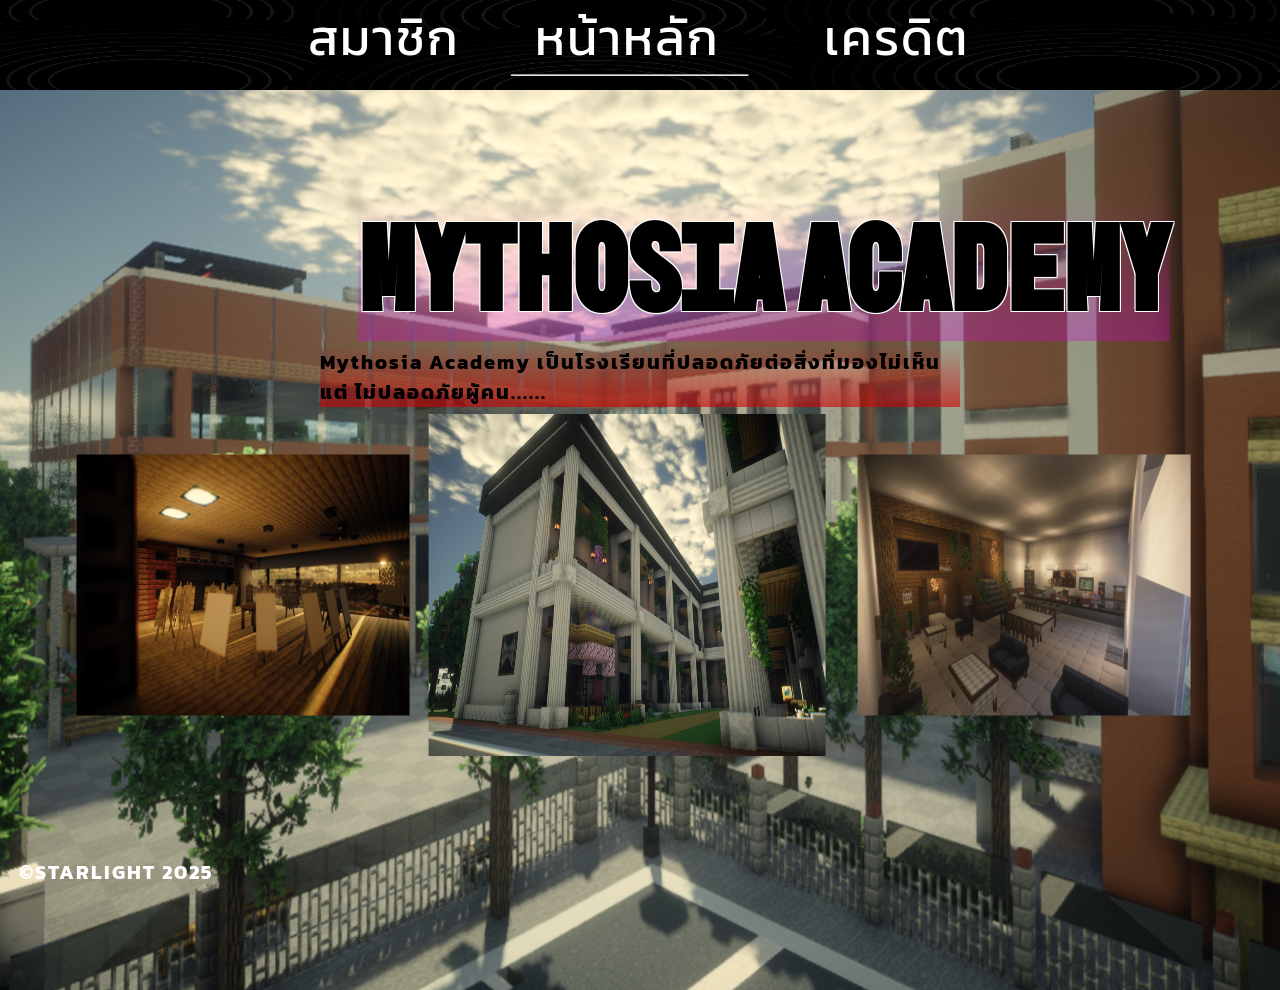
<file: index.html>
<!DOCTYPE html>
<html lang="en">
<head>
    <meta charset="UTF-8">
    <meta name="viewport" content="width=device-width, initial-scale=1.0">
    <link rel="stylesheet" href="c.css">
    <link rel="stylesheet" href="c2.css">
    <link rel="stylesheet" href="c3.css">
    <title>Mythosia</title>
    <link rel="icon" type="image/x-icon" href="png/asset/Mlogo-_1_.ico">

</head>
<body>
    <img 
  src="png/BlackBanner.jpg" 
  alt="" 
  class="blackbanner" 
/>
<img 
  src="png/headermythosia3.png" 
  alt="" 
  class="schoolbanner" 
/>
<img 
  src="png/asset/-.png" 
  alt="" 
  class="straight" 
/>
<img 
  src="png/headermythosia2.png" 
  alt="" 
  class="header2" 
/>
<img 
  src="png/headermythosia1.png" 
  alt="" 
  class="header1" 
/>
<img 
  src="png/headermythosia4.png" 
  alt="" 
  class="header4" 
/>
    
    <h1 class="mythosiamain">Mythosia Academy</h1>
    <h2 class="mythosiatitle">Mythosia Academy เป็นโรงเรียนที่ปลอดภัยต่อสิ่งที่มองไม่เห็นแต่ ไม่ปลอดภัยผู้คน......</h2>
    <h3 class="copyright">©STARLIGHT 2025</h3>
    <a 
  href="index.html" 
  class="MainButton"
>
  หน้าหลัก
</a>
    <a 
  href="Credits.html" 
  class="creditsButton"
>
  เครดิต
</a>
</a>
    <a 
  href="member.html" 
  class="memberButton"
>
  สมาชิก
</a>
</body>
</html>
</file>
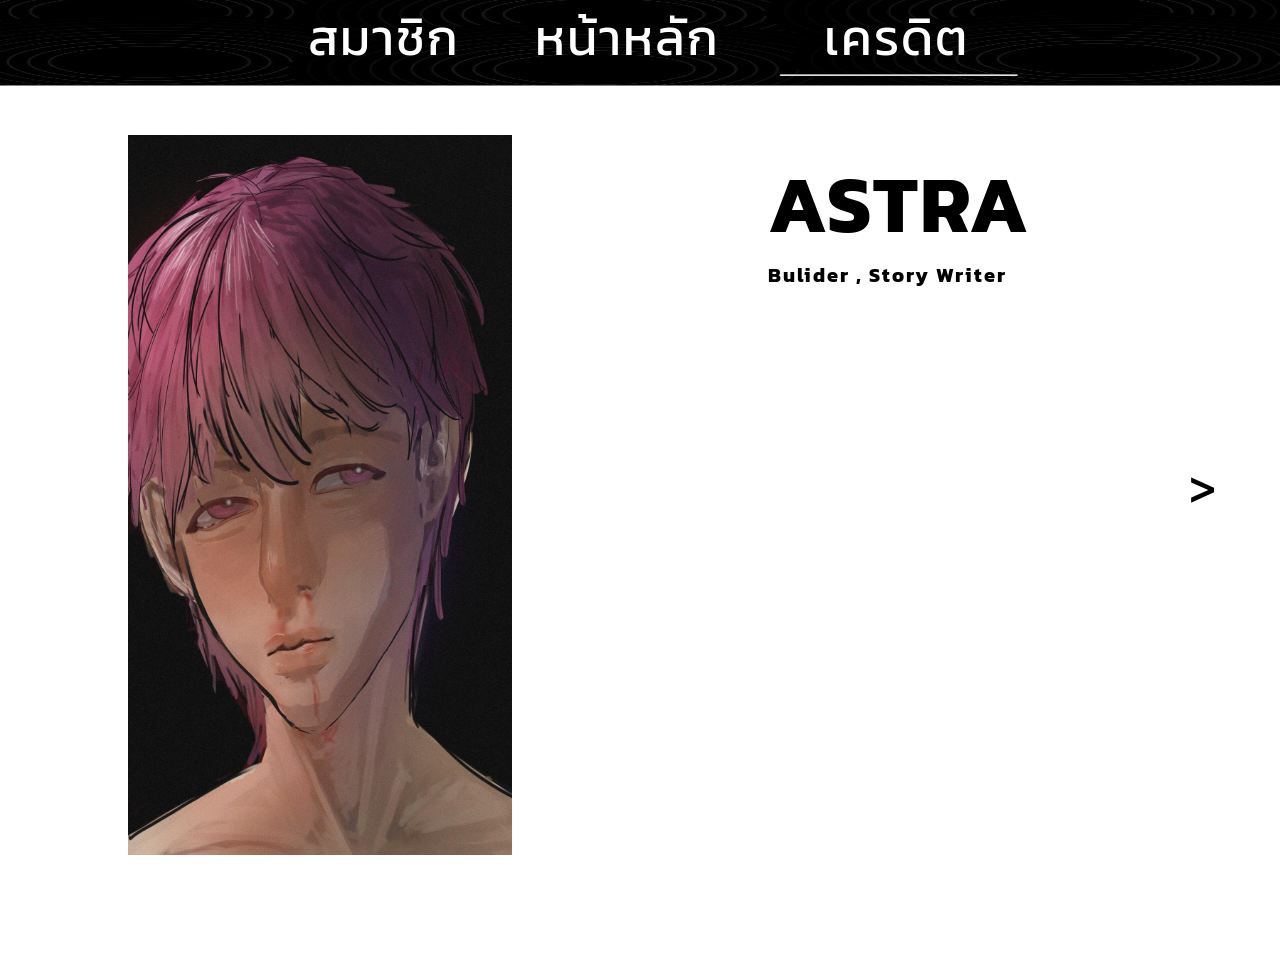
<file: Credits astra.html>
<!DOCTYPE html>
<html lang="en">
<head>
    <meta charset="UTF-8">
    <meta name="viewport" content="width=device-width, initial-scale=1.0">
    <link rel="icon" type="image/x-icon" href="png/asset/Mlogo-_1_.ico">
    <link rel="stylesheet" href="c.css">
    <link rel="stylesheet" href="c2.css">
    <link rel="stylesheet" href="c3.css">
    <title>Credits</title>
</head>
<body>
<img 
  src="png/BlackBanner.jpg" 
  alt="" 
  class="blackbanner2" 
/>
    <a 
  href="index.html" 
  class="MainButton"
>
  หน้าหลัก
</a>
    <a 
  href="Credits.html" 
  class="creditsButton"
>
  เครดิต
</a>
<img 
  src="png/asset/-.png" 
  alt="" 
  class="straightcredits" 
/>
<img 
  src="png/IC/ASTRA.jpg" 
  alt="" 
  class="ASTRA" 
/>
    <a 
  href="Credits.html" 
  class="nextpageButton"
>
  >
</a>
</a>
    <a 
  href="member.html" 
  class="memberButton"
>
  สมาชิก
</a>
<h1 class="MALAKORNAME">ASTRA</h1>
<h2 class="MALAKORTITLE">Bulider , Story Writer</h2>
</body>
</html>
</file>
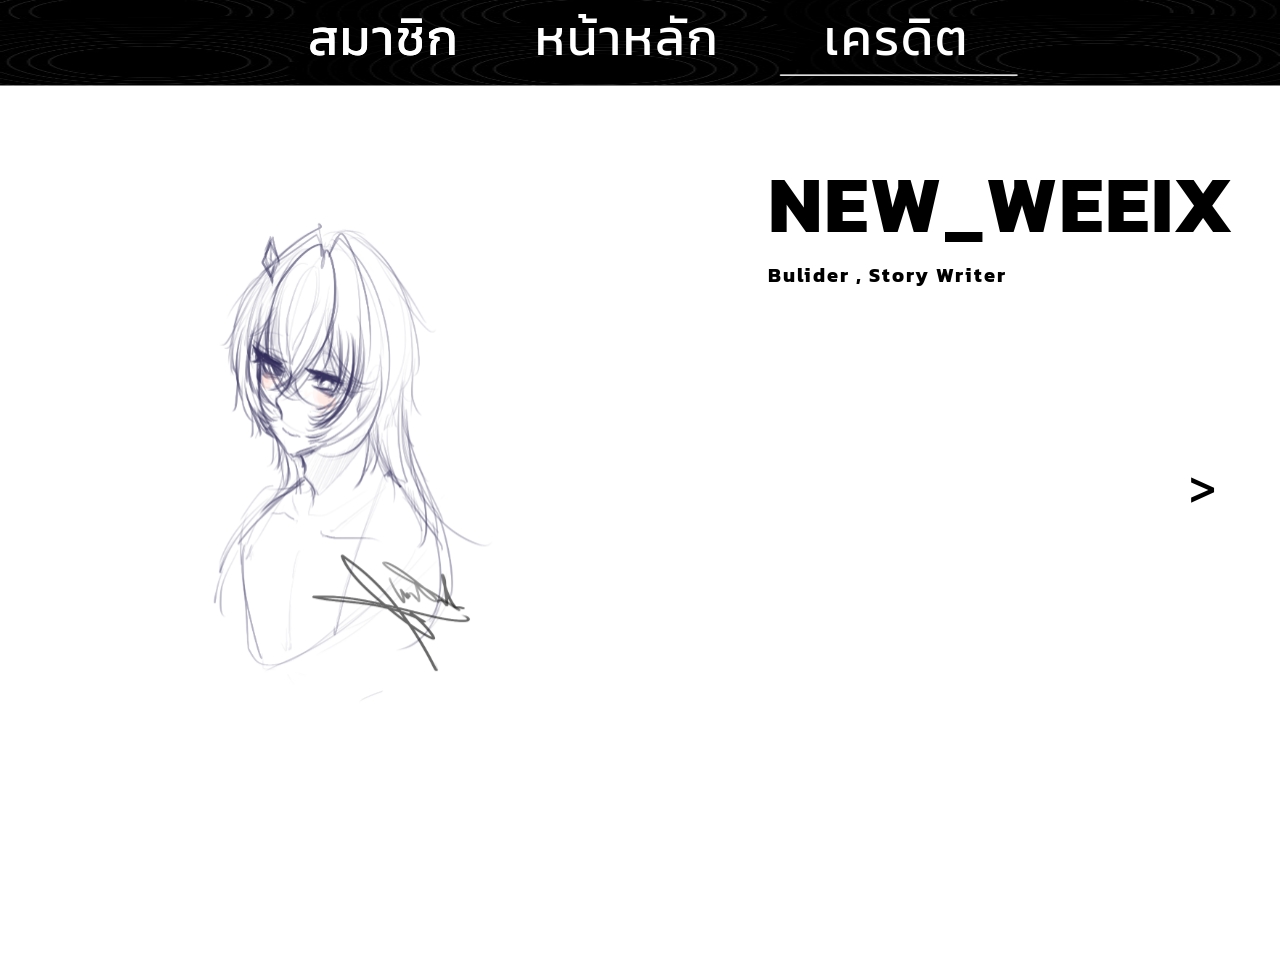
<file: Credits new.html>
<!DOCTYPE html>
<html lang="en">
<head>
    <meta charset="UTF-8">
    <meta name="viewport" content="width=device-width, initial-scale=1.0">
    <link rel="icon" type="image/x-icon" href="png/asset/Mlogo-_1_.ico">
    <link rel="stylesheet" href="c.css">
    <link rel="stylesheet" href="c2.css">
    <link rel="stylesheet" href="c3.css">
    <title>Credits</title>
</head>
<body>
<img 
  src="png/BlackBanner.jpg" 
  alt="" 
  class="blackbanner2" 
/>
    <a 
  href="index.html" 
  class="MainButton"
>
  หน้าหลัก
</a>
    <a 
  href="Credits.html" 
  class="creditsButton"
>
  เครดิต
</a>
<img 
  src="png/asset/-.png" 
  alt="" 
  class="straightcredits" 
/>
<img 
  src="png/IC/NEW.png" 
  alt="" 
  class="NEW" 
/>
    <a 
  href="Credits astra.html" 
  class="nextpageButton"
>
  >
</a>

</a>
    <a 
  href="member.html" 
  class="memberButton"
>
  สมาชิก
</a>
</a>
    <a 
  href="member.html" 
  class="memberButton"
>
  สมาชิก
</a>

<h1 class="MALAKORNAME">NEW_WEEIX</h1>
<h2 class="MALAKORTITLE">Bulider , Story Writer</h2>
</body>
</html>
</file>
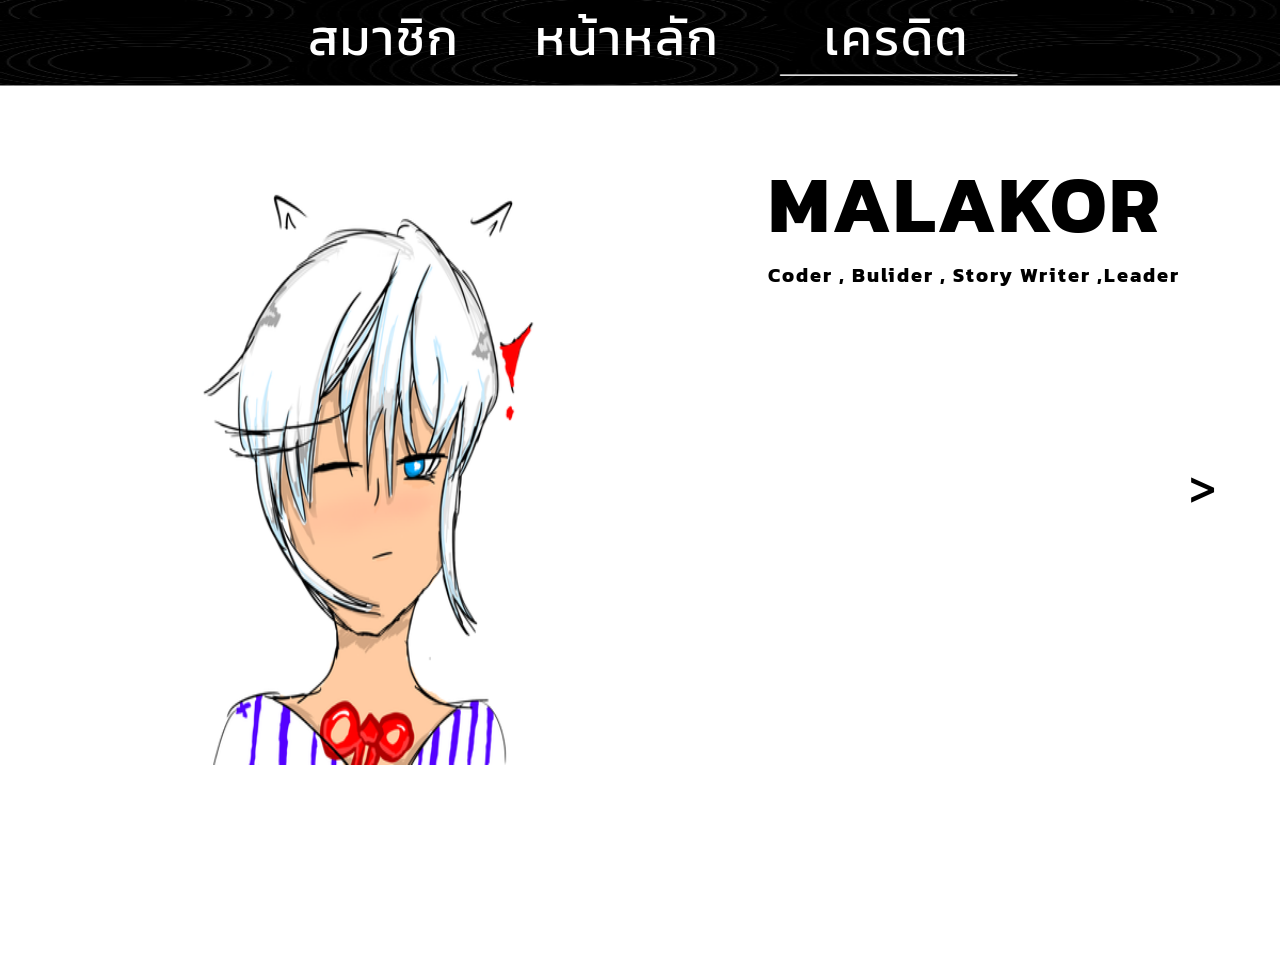
<file: Credits.html>
<!DOCTYPE html>
<html lang="en">
<head>
    <meta charset="UTF-8">
    <meta name="viewport" content="width=device-width, initial-scale=1.0">
    <link rel="icon" type="image/x-icon" href="png/asset/Mlogo-_1_.ico">
    <link rel="stylesheet" href="c.css">
    <link rel="stylesheet" href="c2.css">
    <link rel="stylesheet" href="c3.css">
    <title>Credits</title>
</head>
<body>
<img 
  src="png/BlackBanner.jpg" 
  alt="" 
  class="blackbanner2" 
/>
    <a 
  href="index.html" 
  class="MainButton"
>
  หน้าหลัก
</a>
    <a 
  href="Credits.html" 
  class="creditsButton"
>
  เครดิต
</a>
<img 
  src="png/asset/-.png" 
  alt="" 
  class="straightcredits" 
/>
<img 
  src="png/IC/MALAKOR.png" 
  alt="" 
  class="Malakor" 
/>
    <a 
  href="Credits new.html" 
  class="nextpageButton"
>
  >
</a>

<h1 class="MALAKORNAME">MALAKOR</h1>
<h2 class="MALAKORTITLE">Coder , Bulider , Story Writer ,Leader</h2>
</a>
    <a 
  href="member.html" 
  class="memberButton"
>
  สมาชิก
</a>
</body>
</html>
</file>
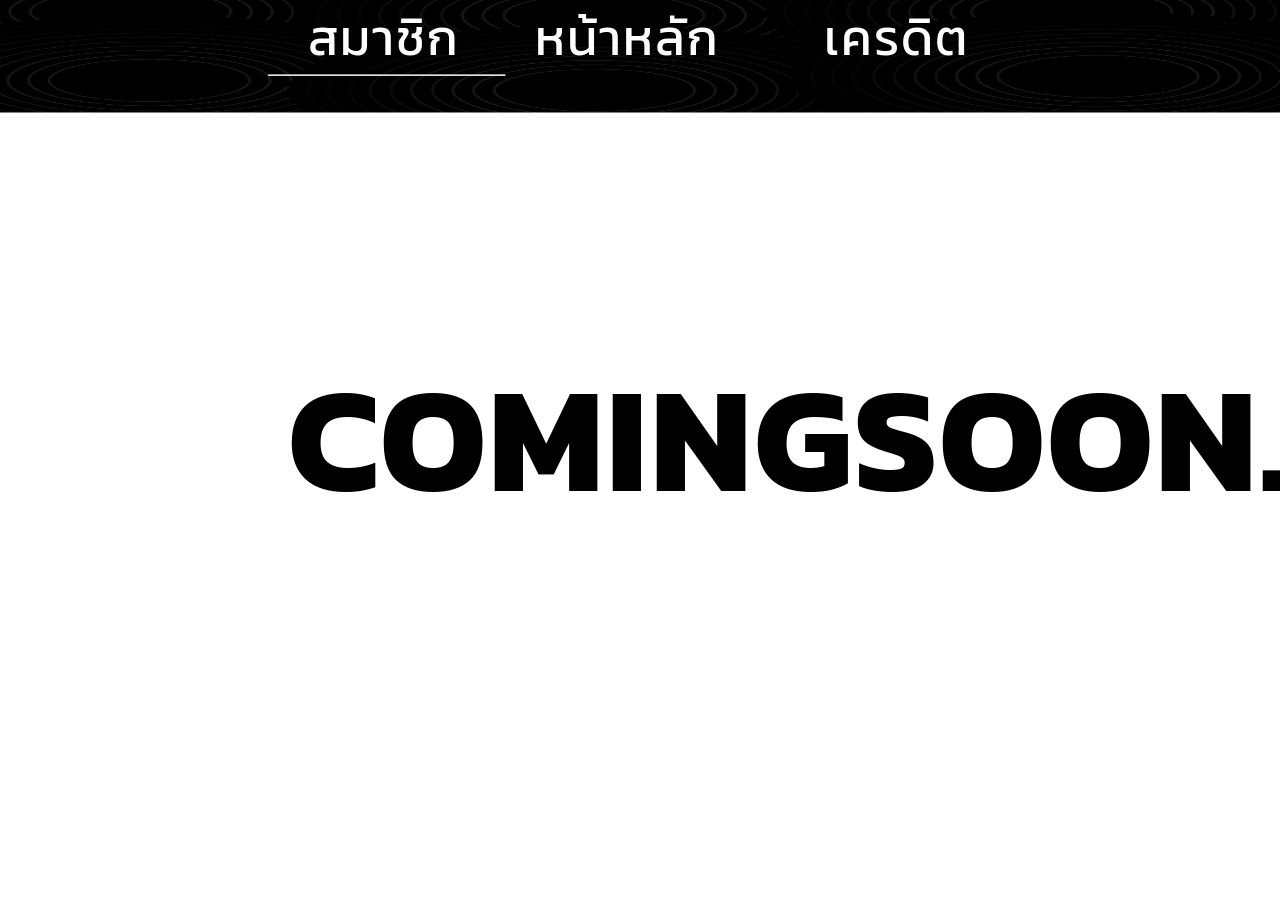
<file: member.html>
<!DOCTYPE html>
<html lang="en">
<head>
    <meta charset="UTF-8">
    <meta name="viewport" content="width=device-width, initial-scale=1.0">
    <link rel="icon" type="image/x-icon" href="png/asset/Mlogo-_1_.ico">
    <link rel="stylesheet" href="c.css">
    <link rel="stylesheet" href="c2.css">
    <link rel="stylesheet" href="c3.css">
    <title>Member</title>
</head>
<body>
    <img 
  src="png/BlackBanner.jpg" 
  alt="" 
  class="blackbanner" 
/>
<img 
  src="png/asset/-.png" 
  alt="" 
  class="straightmember" 
/>
    <a 
  href="index.html" 
  class="MainButton"
>
  หน้าหลัก
</a>
    <a 
  href="Credits.html" 
  class="creditsButton"
>
  เครดิต
</a>
</a>
    <a 
  href="member.html" 
  class="memberButton"
>
  สมาชิก
</a>
<h1 class="comingsoon">COMINGSOON.....</h1>
</body>
</html>
</file>
<file: c.css>
@import url('https://fonts.googleapis.com/css2?family=Anton&family=BBH+Sans+Bogle&family=Bebas+Neue&family=Bungee&family=Caveat:wght@400..700&family=Inconsolata:wght@200..900&family=Josefin+Sans:ital,wght@0,100..700;1,100..700&family=Kanit:ital,wght@0,100;0,200;0,300;0,400;0,500;0,600;0,700;0,800;0,900;1,100;1,200;1,300;1,400;1,500;1,600;1,700;1,800;1,900&family=Lobster&family=Luckiest+Guy&family=Oswald:wght@200..700&display=swap');
.mythosiamain {
  background-image: linear-gradient(to bottom, rgba(0, 0, 0, 0), rgba(207, 0, 207, 0.315));
  position: absolute;
  top: 13%;
  left: 28%;
  z-index: 3;
  transform: translate(-50%, -50%);
  font-family: 'BBH Sans Bogle', Regular;
  font-size: 120px;
  color: #000000;
  letter-spacing: 2px;
  animation: fadeIn 10s ease-in-out;
  text-shadow: 
    -1px -1px 0 #ffffff,  /* บนซ้าย */
    1px -1px 0 #ffffff,   /* บนขวา */
    -1px 1px 0 #ffffff,   /* ล่างซ้าย */
    1px 1px 0 #ffffff;    /* ล่างขวา */
}
.mythosiatitle {
  background-image: linear-gradient(to bottom, rgba(255, 46, 46, 0), rgba(207, 0, 0, 0.603));
  position: absolute;
  top: 40%;
  left: 50%;
  z-index: 3;
  transform: translate(-50%, -50%);
  font-family: "Kanit", sans-serif;
  font-size: 20px;
  color: #000000;
  letter-spacing: 2px;
  animation: fadeIn 10s ease-in-out;
}
.blackbanner {
  position: absolute;
  width: 100%;
  height: 15%;

  top: 5%;
  left: 50%;
  z-index: 2;
  transform: translate(-50%, -50%);
  letter-spacing: 2px;
  animation: fadeIn 10s ease-in-out;
  overflow-y: hidden;
}
.schoolbanner {
  position: absolute;
  width: 100%;
  height: 100%;
  top: 60%;
  left: 50%;
  z-index: 2;
  transform: translate(-50%, -50%);
  letter-spacing: 2px;
  animation: fadeIn 10s ease-in-out;
  overflow-y: hidden;
}
@keyframes dropDown {
  0% {
    opacity: 0;
    transform: translateY(-50px); /* เริ่มต้นจากด้านบน 50px */
  }
  100% {
    opacity: 1;
    transform: translateY(0);  /* สิ้นสุดที่ตำแหน่งปกติ */
  }
}


.mythosiamain { 

  

  opacity: 0; 
  

  animation-name: dropDown;      
  animation-duration: 1s;       
  animation-timing-function: ease-out; 
  animation-delay: 0.2s;           
  animation-fill-mode: forwards;   
}
.MainButton {
  position: absolute;
  width: 15%;
  height: 10%;
  top: 5%;
  left: 49%;
  z-index: 3;
  transform: translate(-50%, -50%);
  font-family: "Kanit", sans-serif;
  font-size: 50px;
  background-color: #ffffff00;
  color: #ffffff;
  letter-spacing: 2px;
  animation: fadeIn 10s ease-in-out;
  white-space: nowrap;
  text-decoration: none;
  text-align: center;
}
.copyright {
  position: absolute;
  width: 5%;
  height: 10%;
  top: 98%;
  left: 4%;
  z-index: 3;
  transform: translate(-50%, -50%);
  font-family: "Kanit", sans-serif;
  font-size: 20px;
  color: #ffffff;
  letter-spacing: 2px;
  animation: fadeIn 10s ease-in-out;
  white-space: nowrap;
}
</file>
<file: c2.css>
.straight {
  position: absolute;
  width: 30%;
  height: 30%;
  top: 8%;
  left: 49%;
  z-index: 3;
  transform: translate(-50%, -50%);
  font-family: "Kanit", sans-serif;
  font-size: 20px;
  color: #ffffff;
  letter-spacing: 2px;
  animation: fadeIn 10s ease-in-out;
  white-space: nowrap;
}

.header2 {
  position: absolute;
  width: 31%;
  height: 38%;
  top: 65%;
  left: 49%;
  z-index: 3;
  transform: translate(-50%, -50%);
  font-family: "Kanit", sans-serif;
  font-size: 20px;
  color: #ffffff;
  letter-spacing: 2px;
  animation: fadeIn 10s ease-in-out;
  white-space: nowrap;

}

.header1 {
  position: absolute;
  width: 26%;
  height: 29%;
  top: 65%;
  left: 19%;
  z-index: 2;
  transform: translate(-50%, -50%);
  font-family: "Kanit", sans-serif;
  font-size: 20px;
  color: #ffffff;
  letter-spacing: 2px;
  animation: fadeIn 10s ease-in-out;
  white-space: nowrap;

}

.header4 {
  position: absolute;
  width: 26%;
  height: 29%;
  top: 65%;
  left: 80%;
  z-index: 2;
  transform: translate(-50%, -50%);
  font-family: "Kanit", sans-serif;
  font-size: 20px;
  color: #ffffff;
  letter-spacing: 2px;
  animation: fadeIn 10s ease-in-out;
  white-space: nowrap;

}

.creditsButton {
  position: absolute;
  width: 15%;
  height: 10%;
  top: 5%;
  left: 70%;
  z-index: 3;
  transform: translate(-50%, -50%);
  font-family: "Kanit", sans-serif;
  font-size: 50px;
  background-color: #ffffff00;
  color: #ffffff;
  letter-spacing: 2px;
  animation: fadeIn 10s ease-in-out;
  white-space: nowrap;
  text-decoration: none;
  text-align: center;

}

.blackbanner2 {
  position: absolute;
  width: 100%;
  height: 11%;
  top: 4%;
  left: 50%;
  z-index: 3;
  transform: translate(-50%, -50%);
  font-family: "Kanit", sans-serif;
  font-size: 50px;
  background-color: #ffffff00;
  color: #ffffff;
  letter-spacing: 2px;
  animation: fadeIn 10s ease-in-out;
  white-space: nowrap;
  text-decoration: none;
  text-align: center;

}

.straightcredits {
  position: absolute;
  width: 30%;
  height: 30%;
  top: 8%;
  left: 70%;
  z-index: 3;
  transform: translate(-50%, -50%);
  font-family: "Kanit", sans-serif;
  font-size: 20px;
  color: #ffffff;
  letter-spacing: 2px;
  animation: fadeIn 10s ease-in-out;
  white-space: nowrap;
}

.Malakor {
  position: absolute;
  width: 40%;
  height: 80%;
  top: 5%;
  left: 10%;
  z-index: 3;
  transform: translate(-50%, -50%);
  font-family: "Kanit", sans-serif;
  font-size: 20px;
  color: #ffffff;
  letter-spacing: 2px;
  animation: fadeIn 10s ease-in-out;
  white-space: nowrap;
}

.MALAKORNAME {
  position: absolute;
  width: 40%;
  height: 80%;
  top: 50%;
  left: 80%;
  z-index: 3;
  transform: translate(-50%, -50%);
  font-family: "Kanit", sans-serif;
  font-size: 80px;
  color: #000000;
  letter-spacing: 2px;
  animation: fadeIn 10s ease-in-out;
  white-space: nowrap;
}

@keyframes dropDown {
  0% {
    opacity: 0;
    transform: translateY(-50px); /* เริ่มต้นจากด้านบน 50px */
  }
  100% {
    opacity: 1;
    transform: translateY(0);  /* สิ้นสุดที่ตำแหน่งปกติ */
  }
}


.Malakor { 

  

  opacity: 0; 
  

  animation-name: dropDown;      
  animation-duration: 1s;       
  animation-timing-function: ease-out; 
  animation-delay: 0.2s;           
  animation-fill-mode: forwards;   
}

.MALAKORTITLE {
  position: absolute;
  width: 40%;
  height: 80%;
  top: 67%;
  left: 80%;
  z-index: 3;
  transform: translate(-50%, -50%);
  font-family: "Kanit", sans-serif;
  font-size: 20px;
  color: #000000;
  letter-spacing: 2px;
  animation: fadeIn 10s ease-in-out;
  white-space: nowrap;
}

.nextpageButton {
  position: absolute;
  width: 9%;
  height: 10%;
  top: 55%;
  left: 94%;
  z-index: 4;
  transform: translate(-50%, -50%);
  font-family: "Kanit", sans-serif;
  font-size: 50px;
  background-color: #ffffff00;
  color: #000000;
  letter-spacing: 2px;
  animation: fadeIn 10s ease-in-out;
  white-space: nowrap;
  text-decoration: none;
  text-align: center;
}

.NEW {
  position: absolute;
  width: 30%;
  height: 60%;
  top: 20%;
  left: 10%;
  z-index: 4;
  transform: translate(-50%, -50%);
  font-family: "Kanit", sans-serif;
  font-size: 50px;
  background-color: #ffffff00;
  color: #000000;
  letter-spacing: 2px;
  animation: fadeIn 10s ease-in-out;
  white-space: nowrap;
  text-decoration: none;
  text-align: center;
}

@keyframes dropDown {
  0% {
    opacity: 0;
    transform: translateY(-50px); /* เริ่มต้นจากด้านบน 50px */
  }
  100% {
    opacity: 1;
    transform: translateY(0);  /* สิ้นสุดที่ตำแหน่งปกติ */
  }
}


.NEW { 

  

  opacity: 0; 
  

  animation-name: dropDown;      
  animation-duration: 1s;       
  animation-timing-function: ease-out; 
  animation-delay: 0.2s;           
  animation-fill-mode: forwards;   
}

@keyframes dropDown {
  0% {
    opacity: 0;
    transform: translateY(-50px); /* เริ่มต้นจากด้านบน 50px */
  }
  100% {
    opacity: 1;
    transform: translateY(0);  /* สิ้นสุดที่ตำแหน่งปกติ */
  }
}

.ASTRA {
  position: absolute;
  width: 30%;
  height: 80%;
  top: 15%;
  left: 10%;
  z-index: 4;
  transform: translate(-50%, -50%);
  font-family: "Kanit", sans-serif;
  font-size: 50px;
  background-color: #ffffff00;
  color: #000000;
  letter-spacing: 2px;
  animation: fadeIn 10s ease-in-out;
  white-space: nowrap;
  text-decoration: none;
  text-align: center;
}

.ASTRA { 

  

  opacity: 0; 
  

  animation-name: dropDown;      
  animation-duration: 1s;       
  animation-timing-function: ease-out; 
  animation-delay: 0.2s;           
  animation-fill-mode: forwards;   
}
</file>
<file: c3.css>
.memberButton {
  position: absolute;
  width: 15%;
  height: 10%;
  top: 5%;
  left: 30%;
  z-index: 3;
  transform: translate(-50%, -50%);
  font-family: "Kanit", sans-serif;
  font-size: 50px;
  background-color: #ffffff00;
  color: #ffffff;
  letter-spacing: 2px;
  animation: fadeIn 10s ease-in-out;
  white-space: nowrap;
  text-decoration: none;
  text-align: center;
}

.straightmember {
  position: absolute;
  width: 30%;
  height: 30%;
  top: 8%;
  left: 30%;
  z-index: 3;
  transform: translate(-50%, -50%);
  font-family: "Kanit", sans-serif;
  font-size: 20px;
  color: #ffffff;
  letter-spacing: 2px;
  animation: fadeIn 10s ease-in-out;
  white-space: nowrap;
}

.comingsoon {
  position: absolute;
  width: 15%;
  height: 10%;
  top: 30%;
  left: 30%;
  z-index: 3;
  transform: translate(-50%, -50%);
  font-family: "Kanit", sans-serif;
  font-size: 150px;
  background-color: #ffffff00;
  color: #000000;
  letter-spacing: 2px;
  animation: fadeIn 10s ease-in-out;
  white-space: nowrap;
  text-decoration: none;
  text-align: center;
}
</file>
